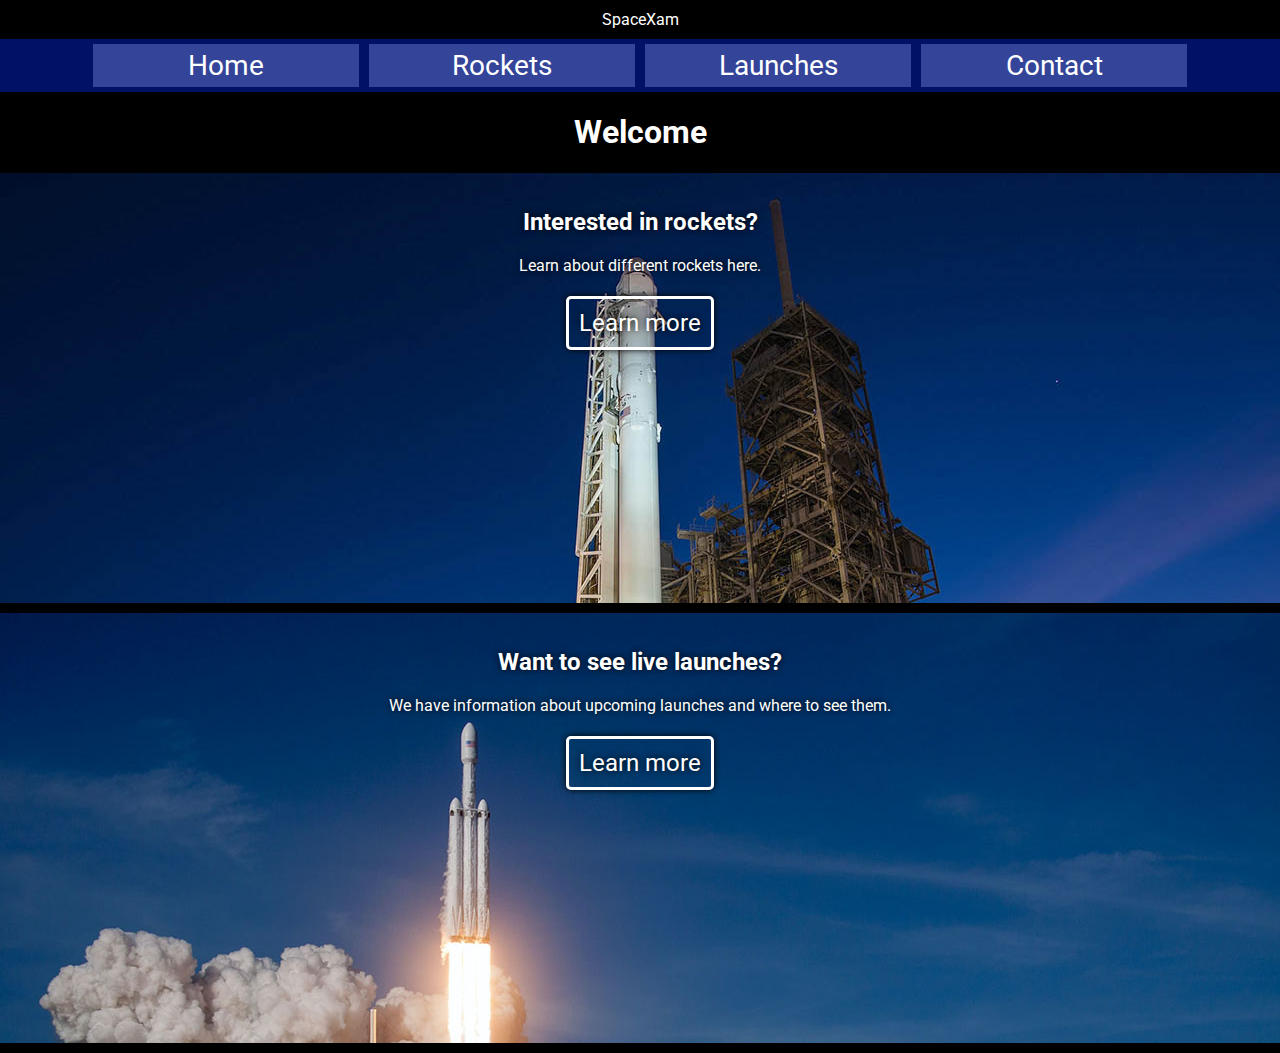
<file: index.html>
<!DOCTYPE html>
<html>
<head>
  <link href="https://fonts.googleapis.com/css2?family=Roboto&display=swap" rel="stylesheet">
  <meta charset="UTF-8">
  <meta name="viewport" content="width=device-width, initial-scale=1.0">
  <meta name="description" content="A website with information about rockets and launches">
  <link href="css/style.css" type="text/css" rel="stylesheet">
  <title>SpaceXam - Home</title>
</head>
<body>
  <header>
    <p class="logo">SpaceXam</p>
    <nav>
      <a href="index.html">Home</a>
      <a href="rockets.html">Rockets</a>
      <a href="launches.html">Launches</a>
      <a href="contact.html">Contact</a>
    </nav>
  </header>
  <main>
    <h1>Welcome</h1>
    <div class="container">
      <div class="rockets-home">
        <h2>Interested in rockets?</h2>
        <p>Learn about different rockets here.</p>
        <a class="button" href="rockets.html">Learn more</a>
      </div>
      <div class="launches-home">
        <h2>Want to see live launches?</h2>
        <p>We have information about upcoming launches and where to see them.</p>
        <a class="button" href="launches.html">Learn more</a>
      </div>
    </div>
  </main>
</body>
</html>
</file>
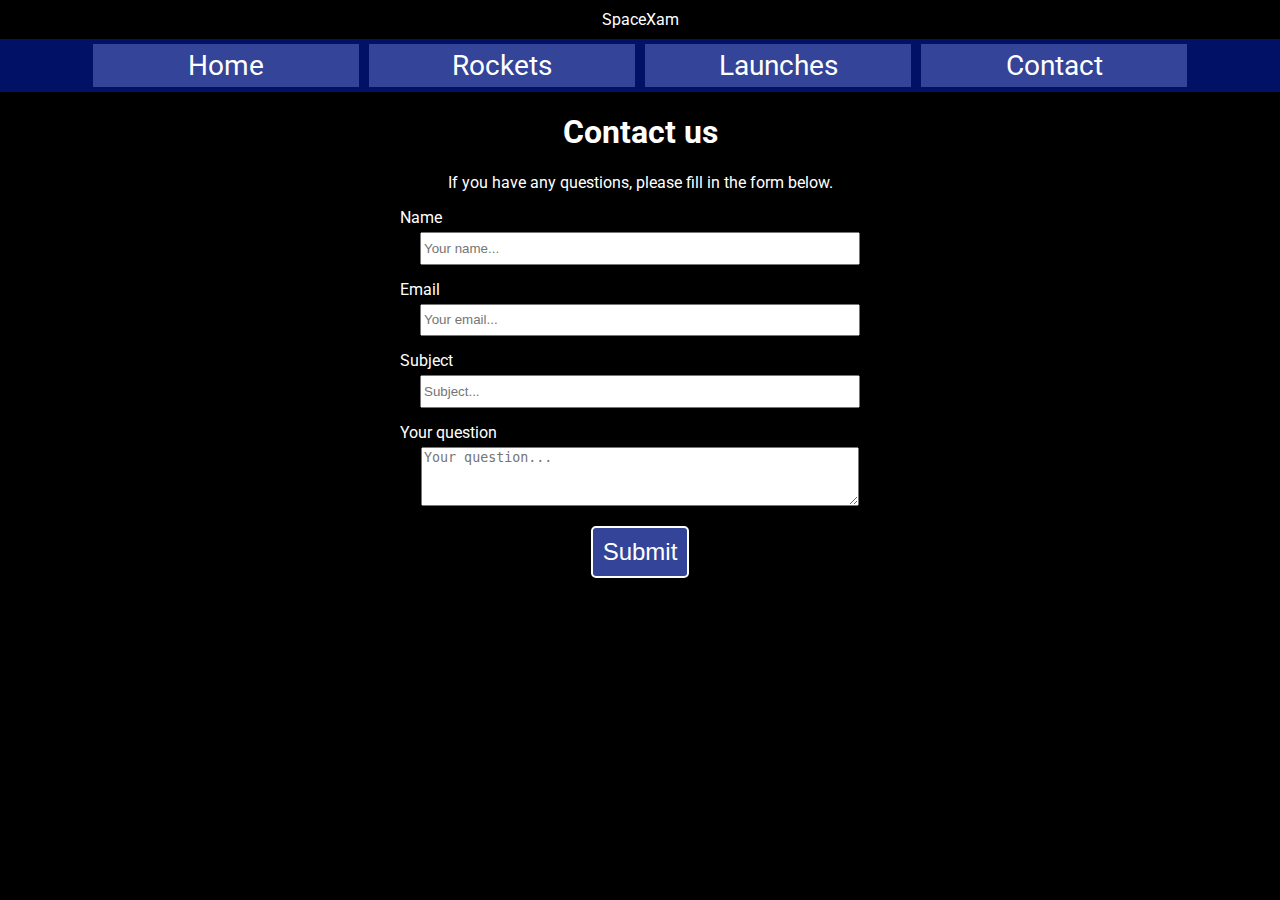
<file: contact.html>
<!DOCTYPE html>
<html>
<head>
  <link href="https://fonts.googleapis.com/css2?family=Roboto&display=swap" rel="stylesheet">
  <meta charset="UTF-8">
  <meta name="viewport" content="width=device-width, initial-scale=1.0">
  <meta name="description" content="Fill in this form to contact us">
  <link href="css/style.css" type="text/css" rel="stylesheet">
  <title>SpaceXam - Contact</title>
</head>
<body>
  <header>
    <p class="logo">SpaceXam</p>
    <nav>
      <a href="index.html">Home</a>
      <a href="rockets.html">Rockets</a>
      <a href="launches.html">Launches</a>
      <a href="contact.html">Contact</a>
    </nav>
  </header>
  <main>
    <h1>Contact us</h1>
    <p>If you have any questions, please fill in the form below.</p>
    <div class="form-container">
      <form>
        <label>Name<input type="text" id="name" placeholder="Your name..."/></label>
      <div id="nameError" class="error">Your name is required</div>
      <label>Email<input type="text" id="email" placeholder="Your email..."/></email></label>
      <div id="emailError" class="error">Your email is required and must be formatted like this: example@mail.com</div>
      <label>Subject<input type="text" id="subject" placeholder="Subject..."/></label>
      <div id="subjectError" class="error">A subject is required</div>
      <label>Your question<textarea id="question" placeholder="Your question..."></textarea></label>
      <div id="questionError" class="error">Question is required and must be at least 25 characters long</div>
      <p class="submitted">The form has been submitted!</p>
      <button type="submit">Submit</button>
      </form>
    </div>
  </main>
  <script src="js/scriptForm.js"></script>
</body>
</html>
</file>
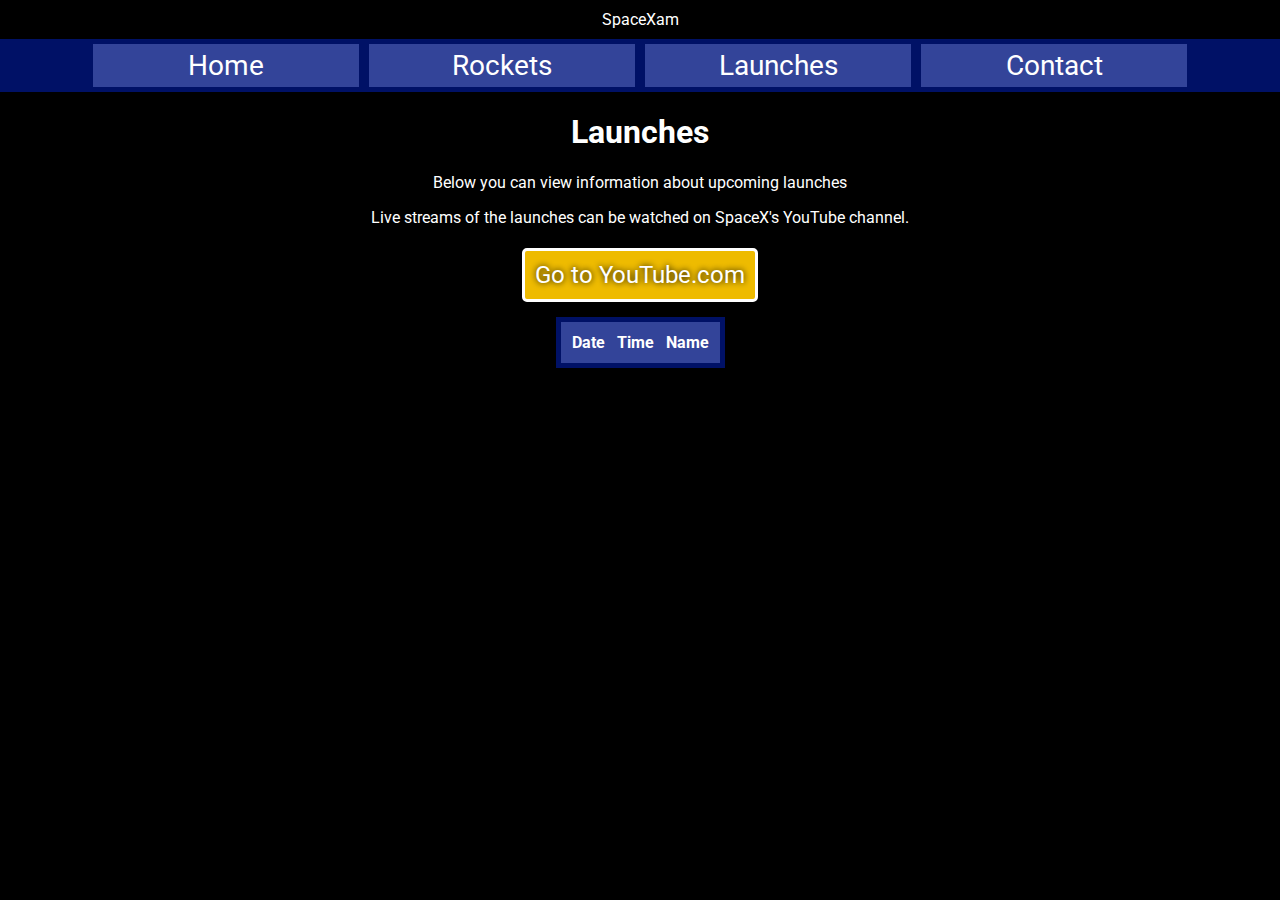
<file: launches.html>
<!DOCTYPE html>
<html>
<head>
  <link href="https://fonts.googleapis.com/css2?family=Roboto&display=swap" rel="stylesheet">
  <meta charset="UTF-8">
  <meta name="viewport" content="width=device-width, initial-scale=1.0">
  <meta name="description" content="Upcoming rocket launches and where to watch them.">
  <link href="css/style.css" type="text/css" rel="stylesheet">
  <title>SpaceXam - Launches</title>
</head>
<body>
  <header>
    <p class="logo">SpaceXam</p>
    <nav>
      <a href="index.html">Home</a>
      <a href="rockets.html">Rockets</a>
      <a href="launches.html">Launches</a>
      <a href="contact.html">Contact</a>
    </nav>
  </header>
  <main>
    <h1>Launches</h1>
    <p>Below you can view information about upcoming launches</p>
    <p>Live streams of the launches can be watched on SpaceX's YouTube channel.</p>
    <a class="external-link" href="https://www.youtube.com/c/SpaceX/featured">Go to YouTube.com</a>
    <table>
      <thead>
        <th>Date</th>
        <th>Time</th>
        <th>Name</th>
      </thead>
      <tbody>
      </tbody>
    </table>
  </main>
<script src="js/scriptLaunches.js"></script>
</body>
</html>
</file>
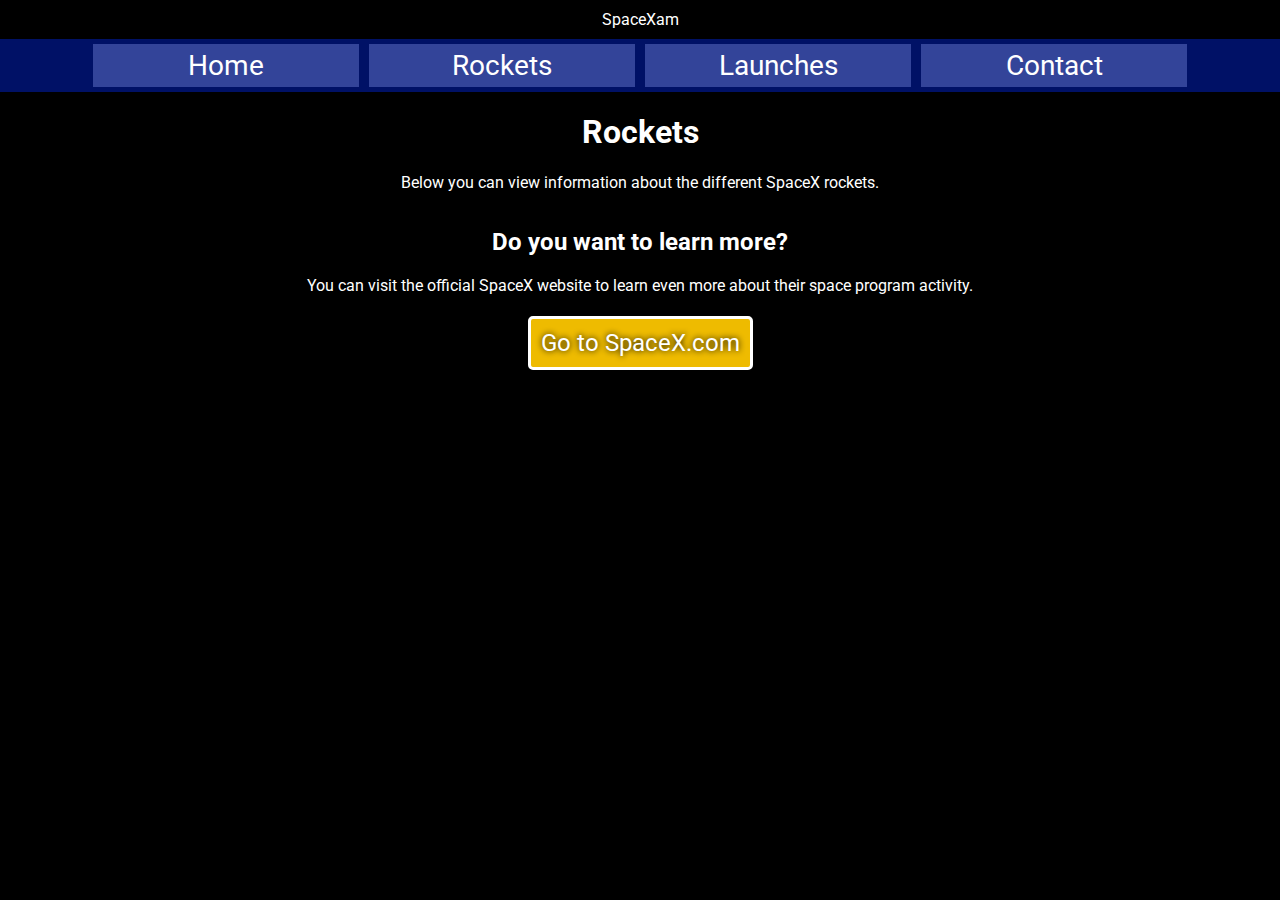
<file: rockets.html>
<!DOCTYPE html>
<html>
<head>
  <link href="https://fonts.googleapis.com/css2?family=Roboto&display=swap" rel="stylesheet">
  <meta charset="UTF-8">
  <meta name="viewport" content="width=device-width, initial-scale=1.0">
  <meta name="description" content="Information about the different SpaceX rockets.">
  <link href="css/style.css" type="text/css" rel="stylesheet">
  <title>SpaceXam - Rockets</title>
</head>
<body>
  <header>
    <p class="logo">SpaceXam</p>
    <nav>
      <a href="index.html">Home</a>
      <a href="rockets.html">Rockets</a>
      <a href="launches.html">Launches</a>
      <a href="contact.html">Contact</a>
    </nav>
  </header>
  <main>
    <h1>Rockets</h1>
    <p>Below you can view information about the different SpaceX rockets.</p>
    <div class="rockets-container">
    </div>
    <h2>Do you want to learn more?</h2>
    <p>You can visit the official SpaceX website to learn even more about their space program activity.</p>
    <a class="external-link" href="https://www.spacex.com/">Go to SpaceX.com</a>
  </main>
<script src="js/script.js"></script>
</body>
</html>
</file>
<file: css/style.css>
body {
  text-align: center;
  font-family: Roboto, sans-serif;
  color: #fff;
  background-color: #000;
  max-width: 1280px;
  margin: auto;
}

nav {
  font-size: 28px;
  margin-bottom: 10px;
  display: flex;
  justify-content: center;
  flex-wrap: wrap;
  background-color: #016;
}

.logo {
  margin: 10px;
}

nav a{
  margin: 5px;
  color: #fff;
  background-color: #349;
  text-decoration: none;
  padding: 5px;
  flex: 0 1 100%;
}

.container {
  color: #fff;
  text-shadow: 0 0 6px #000;
}

.rockets-home, .launches-home {
  background-size: cover;
  min-height: 250px;
  padding: 15px;
  margin-bottom: 10px;
}

.rockets-home {
  background-image: url("../images/rocket.jpg");
}

.launches-home {
  background-image: url("../images/rocket-launch.jpg");
}

.button {
  padding: 10px;
  border: 3px solid #fff;
  border-radius: 5px;
  font-size: 1.5em;
  box-shadow: 0 0 6px #000;
  display: inline-block;
  margin-top: 5px;
  margin-bottom: 5px;
  text-decoration: none;
}

.external-link {
  padding: 10px;
  border: 3px solid #fff;
  border-radius: 5px;
  font-size: 1.5em;
  text-shadow: 0 0 6px #000;
  display: inline-block;
  margin-top: 5px;
  margin-bottom: 15px;
  text-decoration: none;
  background-color: #eb0;
}

.button:link, .button:visited, .external-link:link, .external-link:visited {
  color: #fff;
}

.rockets-container {
  background-color: #016;
  display: flex;
  flex-wrap: wrap;
  justify-content: center;
}

.rocket {
  min-width: 35%;
  max-width: 500px;
  margin: 5px;
  padding: 5px;
  background-color: #349;
}

.rocket div {
  margin-bottom: 5px;
}

.rocket-image {
  max-width: 100%;
  margin-bottom: 5px;
}

table {
  margin: auto;
  border-spacing: 10px;
  background-color: #349;
  border: 5px solid #016;
}

.error {
  display: none;
  color: red;
}

label {
  display: block;
  width: auto;
  margin: 15px 10px;
  text-align: left;
}

input, textarea {
  width: 90%;
  height: 2em;
  margin: 5px auto auto auto;
  display: block;

}

textarea {
  height: 4em;
}

form {
  max-width: 500px;
  margin: auto;
}

.submitted {
  color: #1f0;
  display: none;
}

button {
  margin-top: 5px;
  background-color: #349;
  padding: 10px;
  border: 2px solid #fff;
  border-radius: 5px;
  font-size: 1.5em;
  color: #fff;
}

@media screen and (min-width: 450px) {
  nav a {
    flex: 0 1 45%;
  }
}

@media screen and (min-width: 650px) {
  nav a {
    flex: 0 1 20%;
  }
  .rockets-home, .launches-home {
    height: 400px;
  }
}
</file>
